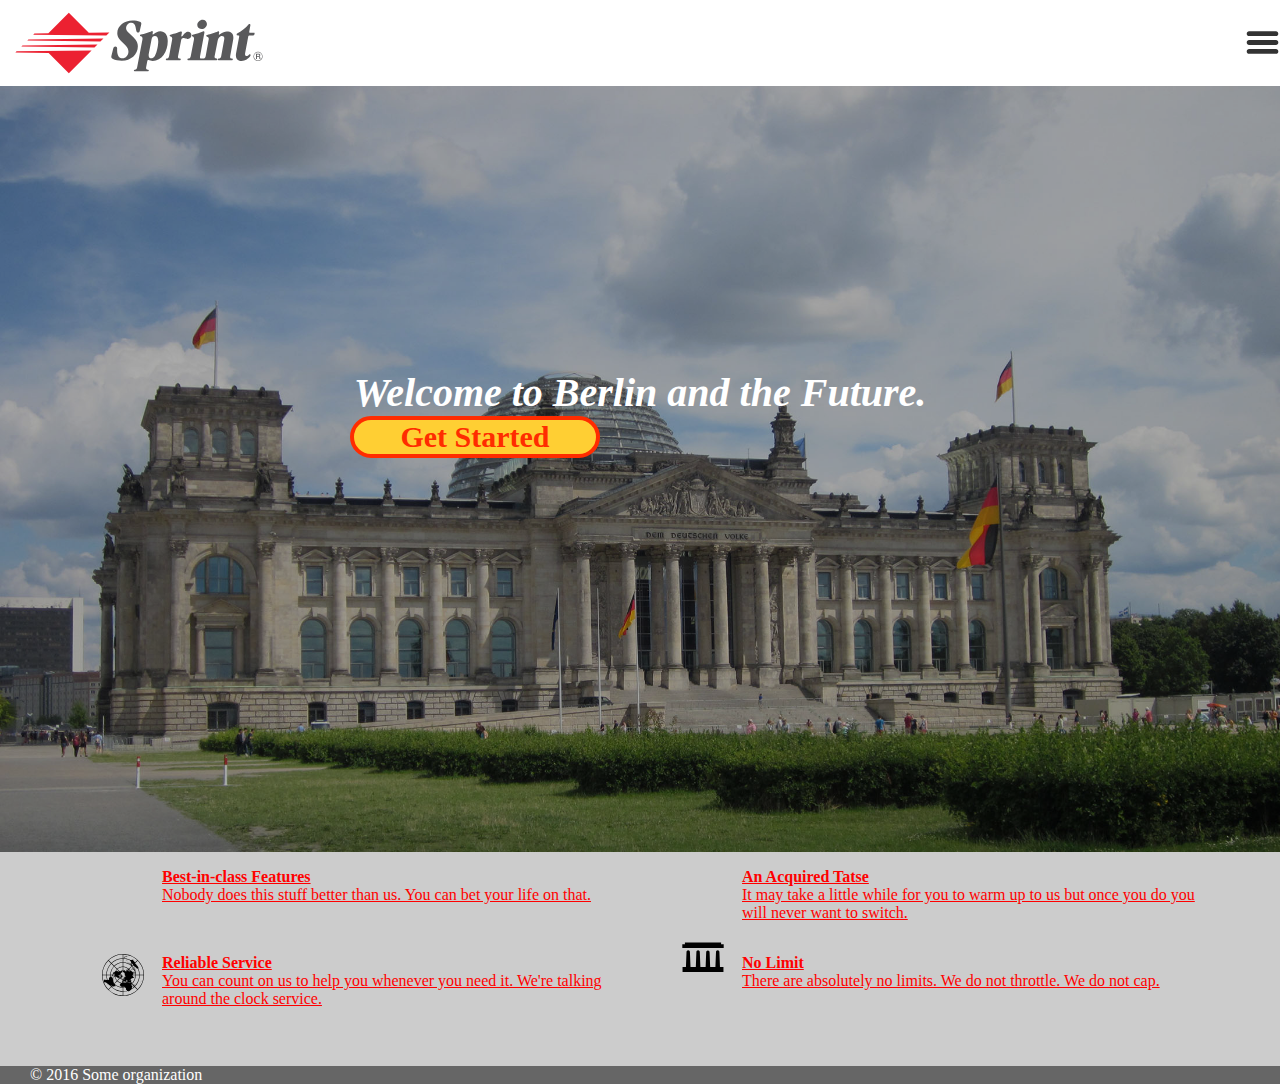
<file: projects/Sprint/index.html>
<!DOCTYPE html>
<html>
<head>
  <link type:"text/css" rel="stylesheet" href="stylesheet.css"/>
  <title>Reichstag</title>
</head>

<body>

    <div id="headers">
      <div>
        <img id="header" src="PICS/sprint.svg">
      </div>
      <div>
          <img id="header2" src="PICS/hamburgermenu.svg">
      </div>

      <div id="menu">
        <p id="X">X</p>
        <p id="menuItems">
          Settings<br>
          <br>
          Pricing<br>
          <br>
          Upgrade<br>
          <br>
          Subscribe<br>
        </p>
        <p id="logOut">Log Out</p>
      </div>
    </div>

      <div id="splash">
          <img id="build" src="PICS/reichstag.jpg" alt="Picture of Reichstag building">
          <h2 id="welcome"><italics>Welcome to Berlin and the Future.</italics></h2>
          <h3 id="button">Get Started</h3>
          <div id="overlay"></div>
      </div>

      <div id="mainbox">

                 <div class="upperLeft">
                   <p><strong>Best-in-class Features</strong>
                     <br>Nobody does this stuff better than us. You can bet your life on that.</p>
                     <div class="inner">
                       <img id="cat" src="PICS/cat.svg">
                     </div>
                   </div>
                   <div class="lowerLeft">
                     <p><strong>An Acquired Tatse</strong>
                       <br>It may take a little while for you to warm up to us but once you do you will never want to switch.</p>
                       <div class="inner2">
                         <img id="swim" src="PICS/swim.svg">
                       </div>
                    </div>

                <div class="upperRight">
                    <p><strong>Reliable Service</strong>
                      <br>You can count on us to help you whenever you need it. We're talking around the clock service.</p>
                      <div class="innerUpperRight">
                        <img id="world" src="PICS/world.svg">
                      </div>
                  </div>
                  <div class="lowerRight">
                    <p><strong>No Limit</strong>
                      <br>There are absolutely no limits. We do not throttle. We do not cap.</p>
                      <div class="innerLowerRight">
                        <img id="columns" src="PICS/columns.svg">
                      </div>
                  </div>
                </div>
      </div>

    <footer id=footer>&copy; 2016 Some organization</footer>
    <script src="script.js"></script>
    <script>(function(selector){
      var selectors = document.querySelectorAll('p');
        for  (i = 0; i < selectors.length; i++)

        {
          selectors[i].setAttribute('style','font-style:italic;font-style:normal;text-decoration:underline;color:red;')
        }

    })();

    </script>
</body>
</html>
</file>
<file: projects/Sprint/stylesheet.css>
*{
  box-sizing:border-box;
}

body {
  margin: 0;
  overflow: hidden;
}
#menu {
position: fixed;;
display:inline-block;
right: -20%;
background-color: white;
height: 100%;
width: 20%;
z-index: 200;
transition-duration: .5s;
transition-property: transform;
}

#X{
  text-align: right;
  font-family: Arial;
  padding-right: 15px;
}

#menuItems{
  color: blue;
  font-size: 20px;
  padding-top: 30px;
  padding-left: 20px;
}

#logOut{
  color: blue;
  padding-left: 20px;
}

#headers {
  overflow: hidden;
}
#header {
  float:left;
}
#header2 {
  float: right;
  height: 60px;
  padding-top: 25px;
}
#splash {
  position: relative;
  width: auto;
  height: auto;
  background-size: cover;
}
#build {
  width: 100%;
  vertical-align: bottom;
}
#overlay {
  position: absolute;
  top: 0;
  left: 0;
  width: 100%;
  height: 100%;
  z-index: 20;
  background-color: rgba(0, 0, 0, .3);
}

#welcome {
  z-index:100;
   position:absolute;
   color:white;
   text-align: center;
   font-style: italic;
   font-size:40px;
   left: 200px;
   right: 200px;
   top:250px;
 }

 #button {
    z-index:100;
    position:absolute;
    margin-left: 150px;
    width: 250px;
    color:#FF2C00;
    background-color: #FFCF33;
    border: 4px solid #FF2C00;
    border-radius: 25px;
    text-align: center;
    font-size:30px;
    left: 200px;
    right: 200px;
    top:300px;

}
#mainbox {
  text-align: center;
  margin-left: auto;
  margin-right: auto;
  background-color: #cccccc;
  width: 100%;


}
.upperLeft {
  vertical-align: top;
  display: inline-block;
  position: relative;
  text-align: left;
  width: 45%;
  padding-left: 100px;
  background: #cccccc;
}
.inner {
  position: absolute;
  left: 0;
  top: 0;
  width: 40px;
  height: 40px;
  background: #cccccc;
}
#cat {
  position: absolute;
  top: 20px;
  left: 45px;
}

.lowerLeft {
  vertical-align: top;
  display: inline-block;
  position: relative;
  text-align: left;
  width: 45%;
  padding-left: 100px;
  background: #cccccc;

}
.inner2 {
  position: absolute;
  left: 0;
  top: 0;
  width: 40px;
  height: 40px;
  background: #cccccc;
}

#swim {
  position: absolute;
  top: 20px;
  left: 45px;
}

.upperRight {
  vertical-align: top;
  display: inline-block;
  position: relative;
  text-align: left;
  width: 45%;
  padding-left: 100px;
  background: #cccccc;
}

.innerUpperRight {
 position: relative;
 height: 42px;
 width: 42px;
 right: 60px;
 bottom: 70px;
 background: #cccccc;
}

.lowerRight {
  vertical-align: top;
  display: inline-block;
  position: relative;
  text-align: left;
  width: 45%;
  padding-left: 100px;
  background: #cccccc;
}

.innerLowerRight {
 position: relative;
 height: 42px;
 width: 42px;
 right: 60px;
 bottom: 70px;
 background: #cccccc;
}
#footer {
  position: absolute;
  text-align: left;
  display: block;
  margin-left: auto;
  margin-right: auto;
  color: white;
  background-color: #666666;
  width: 100%;
  padding-left: 30px;
}

@media (max-width: 420px);
</file>
